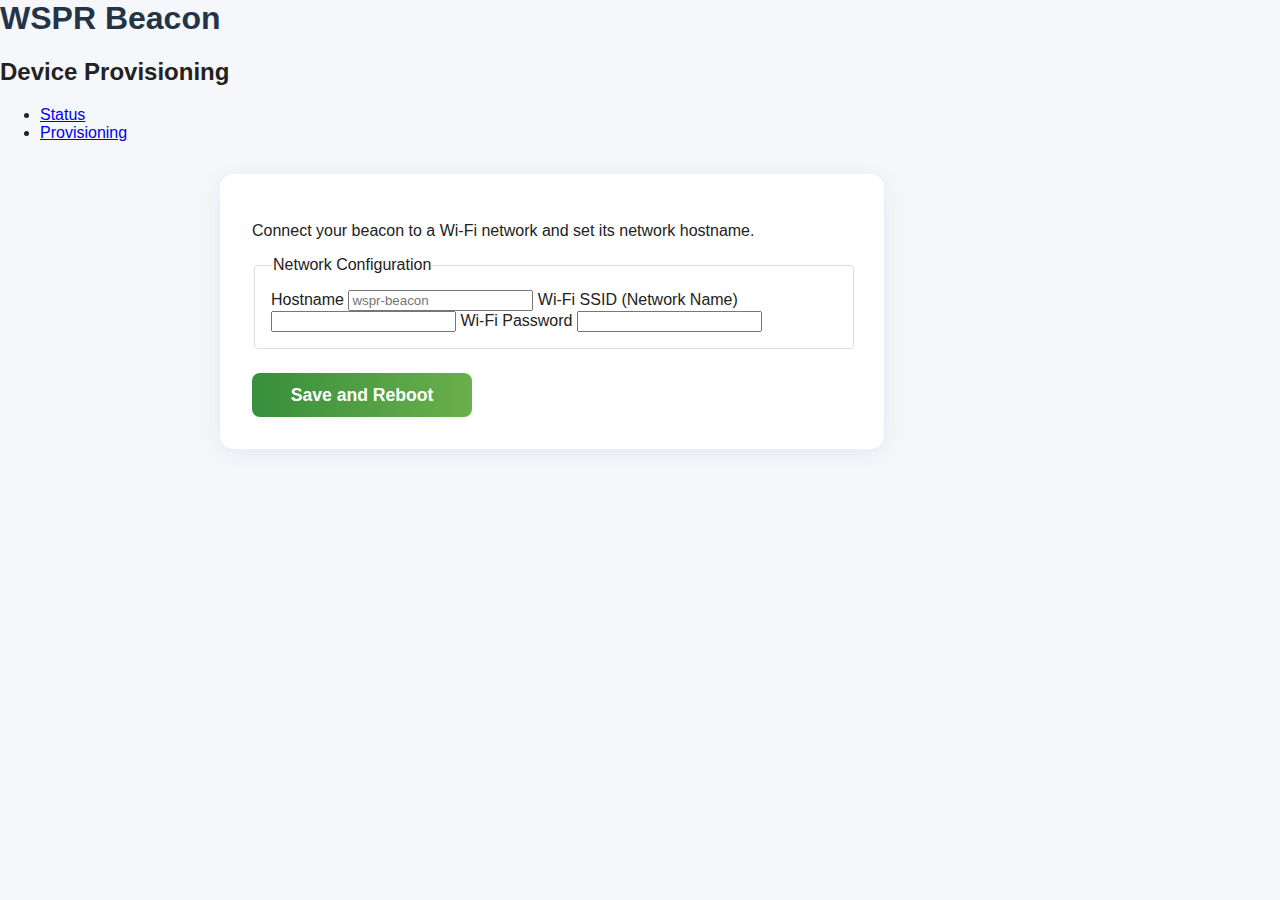
<file: web/provisioning.html>
<!DOCTYPE html>
<html lang="en">
<head>
    <meta charset="UTF-8">
    <meta name="viewport" content="width=device-width, initial-scale=1.0">
    <title>WSPR Beacon Provisioning</title>
    <link rel="stylesheet" href="style.css">
    <link rel="shortcut icon" href="favicon.ico" type="image/x-icon">
</head>
<body>
    <div class="container">
        <header>
            <h1>WSPR Beacon</h1>
            <h2>Device Provisioning</h2>
        </header>
        <div class="content-wrapper">
            <nav>
                <ul>
                    <!-- The full nav is now included -->
                    <li><a href="/index.html">Status</a></li>
                    <li><a href="/provisioning.html" class="active">Provisioning</a></li>
                </ul>
            </nav>
            <main>
                <p>Connect your beacon to a Wi-Fi network and set its network hostname.</p>
                <form id="settings-form">
                    <fieldset>
                        <legend>Network Configuration</legend>
                        <label for="hostname">Hostname</label>
                        <input type="text" id="hostname" name="hostname" placeholder="wspr-beacon" required>

                        <label for="ssid">Wi-Fi SSID (Network Name)</label>
                        <input type="text" id="ssid" name="ssid" required>
                        
                        <label for="password">Wi-Fi Password</label>
                        <input type="password" id="password" name="password">
                    </fieldset>
                    <button type="submit" id="submit-btn">Save and Reboot</button>
                </form>
                <div id="status-message"></div>
            </main>
        </div>
        <footer>
             <span id="footer-identity"></span>
             <span id="footer-network"></span>
        </footer>
    </div>
    <script src="script.js"></script>
</body>
</html>
</file>
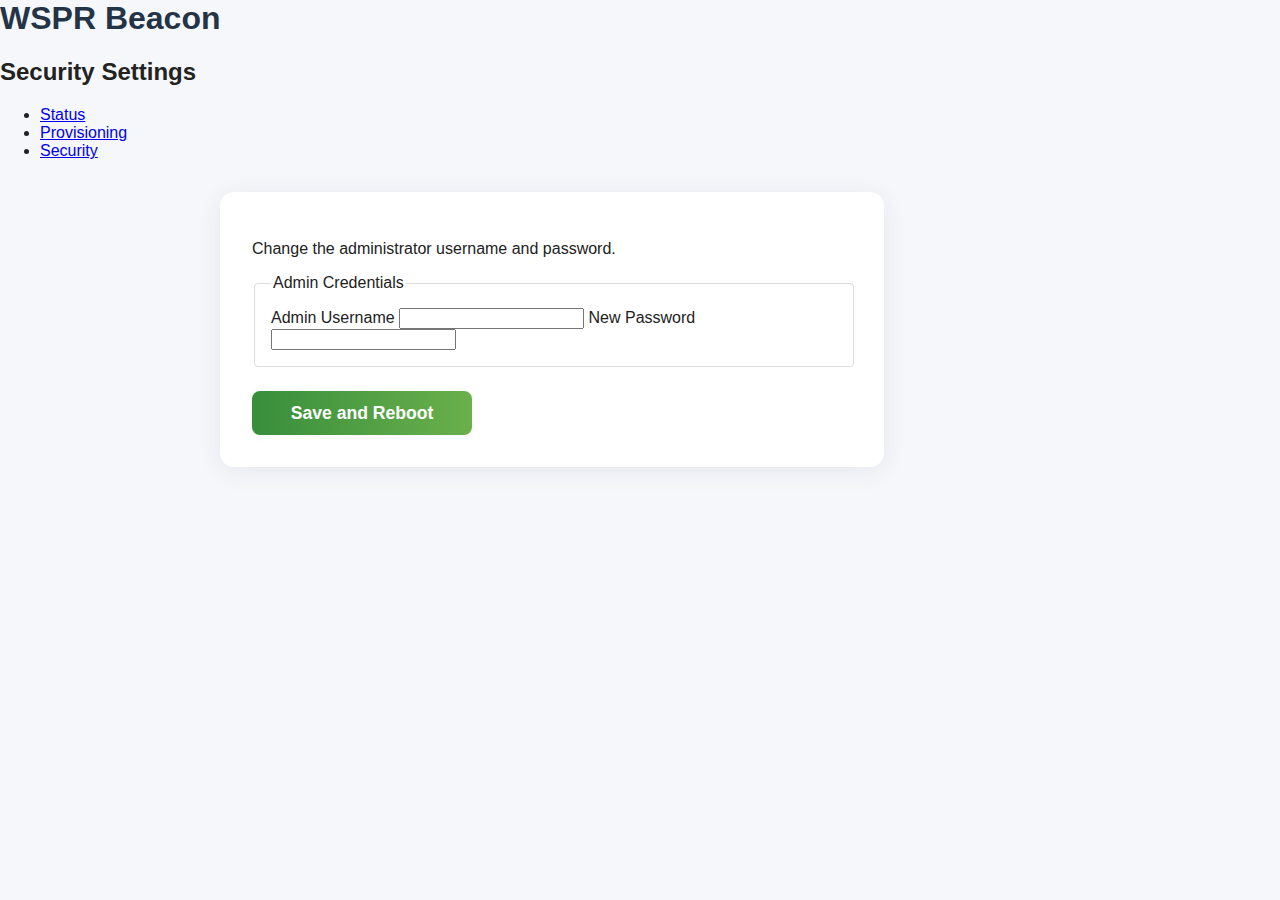
<file: web/security.html>
<!DOCTYPE html>
<html lang="en">
<head>
    <meta charset="UTF-8">
    <meta name="viewport" content="width=device-width, initial-scale=1.0">
    <title>WSPR Beacon Security</title>
    <link rel="stylesheet" href="style.css">
    <link rel="shortcut icon" href="favicon.ico" type="image/x-icon">
</head>
<body>
    <div class="container">
        <header>
            <h1>WSPR Beacon</h1>
            <h2>Security Settings</h2>
        </header>
        <div class="content-wrapper">
            <nav>
                <ul>
                    <li><a href="/index.html">Status</a></li>
                    <li><a href="/provisioning.html">Provisioning</a></li>
                    <li><a href="/security.html" class="active">Security</a></li>
                </ul>
            </nav>
            <main>
                <p>Change the administrator username and password.</p>
                <form id="settings-form">
                    <fieldset>
                        <legend>Admin Credentials</legend>
                        <label for="adminUser">Admin Username</label>
                        <input type="text" id="adminUser" name="adminUser" required>
                        <label for="adminPass">New Password</label>
                        <input type="password" id="adminPass" name="adminPass">
                    </fieldset>
                    <button type="submit" id="submit-btn">Save and Reboot</button>
                </form>
                <div id="status-message"></div>
            </main>
        </div>
        <footer>
             <span id="footer-identity"></span>
             <span id="footer-network"></span>
        </footer>
    </div>
    <script src="script.js"></script>
</body>
</html>
</file>
<file: web/style.css>
html, body {
  height: 100%;
  margin: 0;
  padding: 0;
}

body {
  font-family: 'Segoe UI', Arial, sans-serif;
  background: #f6f7fb;
  color: #222;
  min-height: 100vh;
  display: flex;
  flex-direction: column;
}

/* Persistent Header */
.persistent-header {
  background: #1976d2;
  color: white;
  padding: 12px 20px;
  display: flex;
  align-items: center;
  justify-content: space-between;
  font-size: 14px;
  font-weight: 500;
  position: relative;
  z-index: 300;
  box-shadow: 0 2px 4px rgba(0,0,0,0.1);
}

.header-left {
  display: flex;
  align-items: center;
  gap: 12px;
  flex: 1;
}

.header-center {
  display: flex;
  align-items: center;
  gap: 8px;
  flex: 1;
  justify-content: center;
}

.header-right {
  display: flex;
  align-items: center;
  flex: 1;
  justify-content: flex-end;
}

.header-callsign {
  font-weight: 600;
  font-size: 15px;
}

.header-locator {
  font-weight: 500;
  opacity: 0.9;
}

.header-power {
  font-weight: 500;
  opacity: 0.9;
}

.header-separator {
  opacity: 0.7;
  font-weight: normal;
}

.header-state {
  padding: 4px 8px;
  border-radius: 4px;
  background: rgba(255,255,255,0.2);
  font-weight: 500;
  text-transform: uppercase;
  font-size: 13px;
  letter-spacing: 0.5px;
}

.header-state.active {
  background: #4CAF50;
  color: white;
}

.header-state.transmitting {
  background: #d32f2f;
  color: white;
  animation: pulse-header 1s infinite;
}

.header-state.error {
  background: #f44336;
  color: white;
}

.header-state.config {
  background: #ff9800;
  color: white;
}

.header-frequency {
  font-weight: 600;
  margin-left: -4px;
}

.header-time {
  margin-left: auto;
  font-family: 'Courier New', monospace;
  font-weight: 600;
}

@keyframes pulse-header {
  0% { 
    background: #d32f2f;
    box-shadow: 0 0 0 rgba(211, 47, 47, 0.7);
  }
  50% { 
    background: #f44336;
    box-shadow: 0 0 8px rgba(244, 67, 54, 0.8);
  }
  100% { 
    background: #d32f2f;
    box-shadow: 0 0 0 rgba(211, 47, 47, 0.7);
  }
}

.layout-container {
  flex: 1 0 auto;
  display: flex;
  min-height: 0;
  min-width: 0;
  overflow: auto;
}

/* Left nav panel */
.nav-panel {
  width: 200px;
  min-width: 140px;
  background: #243447;
  display: flex;
  flex-direction: column;
  padding-top: 0;
  padding-bottom: 0;
  height: calc(100vh - 48px);
  position: fixed;
  top: 48px;
  left: 0;
  z-index: 200;
}

.nav-panel nav {
  display: flex;
  flex-direction: column;
  gap: 0.5em;
  margin-top: 2em;
  margin-left: 1em;
}

.nav-panel nav a {
  color: #dce3ea;
  text-decoration: none;
  padding: 0.6em 1em;
  border-radius: 6px;
  transition: background 0.2s, color 0.2s;
  font-size: 1.08em;
  margin-bottom: 0.2em;
  width: calc(100% - 2em);
}

.nav-panel nav a.active,
.nav-panel nav a:hover {
  background: #3b4a5a;
  color: #fff;
}

main {
  flex: 1 1 auto;
  max-width: 600px;
  margin: 2rem auto;
  margin-left: 220px;
  background: #fff;
  padding: 2rem;
  border-radius: 14px;
  box-shadow: 0 4px 24px 0 rgba(30, 50, 80, 0.08);
  min-width: 0;
  min-height: min-content;
  overflow: visible;
}

fieldset {
  border: 1px solid var(--border-color, #ddd);
  border-radius: 4px;
  padding: 1rem;
  margin-bottom: 1.5rem;
  box-sizing: border-box;
  width: 100%;
}

.collapsible-fieldset {
  transition: all 0.3s ease;
}

.collapsible-fieldset legend {
  cursor: pointer;
  display: flex;
  align-items: center;
  gap: 0.5em;
  user-select: none;
}

.collapse-icon {
  font-size: 0.8em;
  transition: transform 0.3s ease;
}

.collapsible-fieldset.collapsed .collapse-icon {
  transform: rotate(-90deg);
}

.fieldset-content {
  transition: all 0.3s ease;
  overflow: hidden;
}

.collapsible-fieldset.collapsed .fieldset-content {
  max-height: 0;
  padding-top: 0;
  padding-bottom: 0;
  margin: 0;
  opacity: 0;
}

.form-row input {
  box-sizing: border-box;
}

h1 {
  font-weight: 600;
  font-size: 2em;
  margin-top: 0;
  color: #243447;
}

.settings-zone {
  border: 2px solid #e5e9f0;
  border-radius: 10px;
  margin-bottom: 2em;
  padding: 1.25em 1.5em 1em 1.5em;
  background: #f3f7fb;
  box-shadow: 0 1px 3px 0 rgba(30,50,80,0.04);
}

.wifi-zone {
  background: hsl(201, 100%, 90%);
  legend {
    color: hsl(201, 100%, 32%);
    font-weight: 600;
    padding: 0 0.5em;
  }
}

.beacon-zone {
  background: hsl(123, 43%, 90%);

  legend {
    color: hsl(123, 43%, 39%);
    font-weight: 600;
    padding: 0 0.5em;
  }
}

.tx-zone {
  background: hsl(28, 100%, 90%);

  legend {
    color: hsl(28, 100%, 20%);
    font-weight: 600;
    padding: 0 0.5em;
  }
}

.form-row {
  display: flex;
  align-items: center;
  margin-bottom: 1.1em;
  gap: 1em;
}

.form-row label {
  min-width: 140px;
  font-weight: 500;
  color: #243447;
}

.form-row input[type="text"],
.form-row input[type="password"],
.form-row input[type="number"] {
  flex: 1;
  padding: 0.5em 0.7em;
  font-size: 1em;
  border: 1.5px solid #bcc7d1;
  border-radius: 6px;
  outline: none;
  background: #fff;
  transition: border 0.15s;
}

.form-row input:focus {
  border-color: #4092ff;
  background: #eaf3ff;
}

.form-row .power-units {
  margin-left: 0.4em;
  font-size: 1em;
  color: #607080;
  min-width: 2.2em;
}

.form-row .power-link {
  margin: 0 0.7em;
  font-size: 1.3em;
  color: #388e3c;
  user-select: none;
  opacity: 0.6;
}

.form-row.power-row input[type="number"] {
  width: 6em;
  min-width: 0;
  max-width: 7em;
}

.form-row.note-row {
  margin-top: -0.5em;
  margin-bottom: 0.25em;
}

.form-row.note-row small {
  color: #607080;
  font-size: 0.97em;
}

.form-actions {
  display: flex;
  align-items: center;
  gap: 1em;
  margin-top: 1em;
}

#submit-btn {
  background: linear-gradient(90deg, #388e3c 0%, #6ab04c 100%);
  color: #fff;
  font-weight: 600;
  border: none;
  border-radius: 8px;
  padding: 0.65em 2.2em;
  font-size: 1.1em;
  cursor: pointer;
  box-shadow: 0 1px 8px 0 rgba(56,142,60,0.05);
  transition: background 0.18s, box-shadow 0.18s;
}

#submit-btn:disabled {
  background: #cddfc9;
  color: #7e8c7a;
  cursor: not-allowed;
}

#status-message {
  font-size: 1.08em;
  padding-left: 0.8em;
  color: #388e3c;
}

/* Persistent Footer */
.persistent-footer {
  display: flex;
  justify-content: space-between;
  align-items: center;
  box-sizing: border-box;
  position: fixed;
  left: 0;
  bottom: 0;
  width: 100vw;
  background: #243447;
  color: #dce3ea;
  padding: 8px 20px;
  gap: 20px;
  border-top: 1px solid #374857;
  font-size: 13px;
  z-index: 100;
  box-shadow: 0 -2px 4px rgba(0,0,0,0.1);
}

.footer-item {
  display: flex;
  align-items: center;
  gap: 6px;
  min-width: 0;
  flex: 1;
}

.footer-label {
  font-weight: 500;
  opacity: 0.8;
  white-space: nowrap;
}

.footer-item span:last-child {
  font-weight: 600;
  color: #ffffff;
}

/* Ensure main content does not get hidden behind the fixed footer */
@media (min-width: 701px) {
  main {
    margin-bottom: 4em;
  }
}

@media (max-width: 700px) {
  main {
    margin-bottom: 5em;
  }
}

@media (max-width: 700px) {
  .layout-container {
    flex-direction: column;
  }
  .nav-panel {
    flex-direction: row;
    width: 100vw;
    min-width: 0;
    height: auto;
    background: #243447;
    padding: 0.5em 0.4em;
    box-sizing: border-box;
    position: fixed;
    top: 0;
    left: 0;
    z-index: 200;
  }
  .nav-panel nav {
    flex-direction: row;
    gap: 1em;
    margin: 0 auto;
    margin-left: 0;
  }
  .nav-panel nav a {
    font-size: 1em;
    padding: 0.5em 0.7em;
    width: unset;
    margin-bottom: 0;
  }
  main {
    max-width: 98vw;
    padding: 1em 0.4em;
    margin-bottom: 6em;
    margin-top: 4em;
    margin-left: auto;
    margin-right: auto;
  }
  .form-row label {
    min-width: 8em;
  }
  .settings-zone {
    padding: 0.8em 0.5em 0.5em 0.7em;
  }
  footer {
    font-size: 1em;
    padding: 0.8em 0.7em;
    gap: 1em;
  }
}

/* RSSI Signal Quality Colors */
.rssi-excellent {
  color: #4caf50; /* Green */
}

.rssi-good {
  color: #8bc34a; /* Light green */
}

.rssi-fair {
  color: #ff9800; /* Orange */
}

.rssi-poor {
  color: #f44336; /* Red */
}

/* Band Configuration Styles */
.band-zone {
  background: hsl(280, 40%, 92%);
}

.band-zone legend {
  color: hsl(280, 40%, 30%);
  font-weight: 600;
  padding: 0 0.5em;
}

.band-config-container {
  display: flex;
  flex-direction: column;
  gap: 1.5em;
}

.band-config-item {
  border: 1px solid #ddd;
  border-radius: 8px;
  padding: 1em;
  background: white;
}

.band-header {
  display: flex;
  justify-content: space-between;
  align-items: center;
  margin-bottom: 1em;
  flex-wrap: wrap;
  gap: 1em;
}

.band-enable {
  display: flex;
  align-items: center;
  gap: 0.5em;
  font-size: 1.1em;
}

.band-frequency {
  display: flex;
  align-items: center;
  gap: 0.5em;
}

.band-frequency input {
  width: 120px;
  padding: 0.4em;
  border: 1px solid #ccc;
  border-radius: 4px;
}

.band-schedule label {
  font-weight: 500;
  margin-bottom: 0.5em;
  display: block;
}

.schedule-hours {
  display: flex;
  flex-direction: column;
  gap: 0.8em;
}

.hour-group {
  display: grid;
  grid-template-columns: repeat(12, 1fr);
  gap: 0.3em;
}

.hour-box {
  display: flex;
  align-items: center;
  justify-content: center;
  padding: 0.5em 0.3em;
  border: 2px solid #e5e9f0;
  border-radius: 6px;
  font-size: 0.9em;
  font-weight: 500;
  cursor: pointer;
  background: white;
  transition: all 0.2s ease;
  min-height: 2.2em;
  box-sizing: border-box;
}

.hour-box:hover {
  border-color: #2196f3;
  background: #f3f9ff;
}

.hour-box.selected {
  background: #2196f3;
  border-color: #1976d2;
  color: white;
  font-weight: 600;
}

.hour-box.selected:hover {
  background: #1976d2;
  border-color: #1565c0;
}

/* Home Page Styles */
.status-zone {
  background: hsl(200, 50%, 92%);
}

.status-zone legend {
  color: hsl(200, 50%, 30%);
  font-weight: 600;
  padding: 0 0.5em;
}

.status-grid {
  display: grid;
  grid-template-columns: repeat(auto-fit, minmax(200px, 1fr));
  gap: 1em;
}

.status-item {
  display: flex;
  flex-direction: column;
  padding: 0.5em;
}

.status-item.inline {
  flex-direction: row;
  align-items: center;
  justify-content: space-between;
}

.status-item.time-item {
  text-align: right;
}

.status-item label {
  font-weight: 500;
  color: #666;
  margin-bottom: 0.3em;
}

.status-item.inline label {
  margin-bottom: 0;
  margin-right: 1em;
}

.status-item span {
  font-size: 1.1em;
  font-weight: 600;
}

.clock-time {
  font-family: 'Courier New', 'Monaco', 'Menlo', monospace !important;
  letter-spacing: 0.5px;
}

.stats-zone {
  background: hsl(120, 30%, 92%);
}

.stats-zone legend {
  color: hsl(120, 30%, 30%);
  font-weight: 600;
  padding: 0 0.5em;
}

.stats-summary {
  margin-bottom: 1.5em;
}

.stat-totals {
  display: flex;
  gap: 2em;
  align-items: center;
}

.stat-totals h3 {
  margin: 0;
  margin-right: 1.5em;
}

.stat-value {
  font-size: 1.2em;
  font-weight: 600;
}

.band-stats-grid {
  display: grid;
  grid-template-columns: repeat(2, 1fr);
  gap: 1em;
}

.band-stat {
  text-align: left;
  padding: 0.8em;
  border: 1px solid #ddd;
  border-radius: 6px;
  background: white;
}

.band-header {
  display: flex;
  justify-content: space-between;
  align-items: center;
  margin-bottom: 0.5em;
}

.band-name {
  font-weight: 600;
  color: #333;
  font-size: 1.1em;
}

.band-numbers {
  display: flex;
  gap: 1em;
}

.band-numbers div {
  font-size: 0.9em;
  color: #666;
}

.band-hours {
  margin-top: 0.5em;
  font-size: 0.75em;
  color: #888;
}

.hour-indicators {
  display: flex;
  flex-direction: column;
  gap: 2px;
  margin-top: 0.3em;
}

.hour-row {
  display: flex;
  gap: 1px;
}

.hour-indicator {
  width: 16px;
  height: 12px;
  background: #f0f0f0;
  border-radius: 2px;
  display: flex;
  align-items: center;
  justify-content: center;
  font-size: 8px;
  color: #999;
}

.hour-indicator.active {
  background: #4CAF50;
  color: white;
}

.schedule-zone {
  background: hsl(45, 60%, 92%);
}

.schedule-zone legend {
  color: hsl(45, 60%, 30%);
  font-weight: 600;
  padding: 0 0.5em;
}

.schedule-timeline {
  display: flex;
  flex-direction: column;
  gap: 0.3em;
}

.hour-labels {
  display: grid;
  grid-template-columns: 80px repeat(24, 1fr);
  gap: 1px;
  margin-bottom: 0.5em;
}

.hour-label {
  text-align: center;
  font-size: 0.8em;
  padding: 0.2em;
  background: #f0f0f0;
}

.schedule-band-row {
  display: grid;
  grid-template-columns: 80px repeat(24, 1fr);
  gap: 1px;
  align-items: center;
}

.schedule-band-label {
  text-align: right;
  padding-right: 0.5em;
  font-weight: 500;
}

.schedule-bar {
  display: contents;
}

.schedule-hour {
  height: 20px;
  background: #f5f5f5;
  border-radius: 2px;
}

.schedule-hour.active {
  background: #4CAF50;
}

/* Transmission indicator styles */
.transmission-indicator {
  background: #d32f2f;
  color: white;
  text-align: center;
  padding: 8px;
  margin-top: 10px;
  border-radius: 6px;
  font-weight: bold;
  font-size: 1.1em;
  letter-spacing: 1px;
  animation: pulse-red 1s infinite;
}

.transmission-indicator.hidden {
  display: none;
}

/* Transmitting state styling */
.status-zone.transmitting {
  border: 3px solid #d32f2f !important;
  box-shadow: 0 0 10px rgba(211, 47, 47, 0.3);
}

.status-zone.transmitting .fieldset-content {
  background: linear-gradient(135deg, #ffffff 0%, #ffebee 100%);
}

/* Pulse animation for transmission indicator */
@keyframes pulse-red {
  0% { 
    background-color: #d32f2f;
    box-shadow: 0 0 5px rgba(211, 47, 47, 0.7);
  }
  50% { 
    background-color: #f44336;
    box-shadow: 0 0 15px rgba(244, 67, 54, 0.9);
  }
  100% { 
    background-color: #d32f2f;
    box-shadow: 0 0 5px rgba(211, 47, 47, 0.7);
  }
}

/* Live update indicators */
.status-item.updating {
  background: rgba(76, 175, 80, 0.1);
  transition: background 0.3s ease;
}

.status-item span.changed {
  color: #4CAF50;
  font-weight: bold;
  transition: color 0.5s ease, font-weight 0.5s ease;
}

@media (max-width: 700px) {
  .band-header {
    flex-direction: column;
    align-items: flex-start;
  }
  
  .schedule-hours {
    grid-template-columns: repeat(6, 1fr);
  }
  
  .hour-labels {
    grid-template-columns: 60px repeat(24, 1fr);
  }
  
  .schedule-band-row {
    grid-template-columns: 60px repeat(24, 1fr);
  }
  
  .schedule-band-label {
    font-size: 0.9em;
  }
  
  /* Responsive header for mobile */
  .persistent-header {
    padding: 8px 12px;
    font-size: 11px;
    flex-direction: column;
    gap: 4px;
  }
  
  .header-left, .header-center, .header-right {
    flex: none;
    justify-content: center;
  }
  
  .header-left {
    gap: 8px;
    flex-wrap: wrap;
  }
  
  .header-callsign {
    font-size: 12px;
  }
  
  .header-state {
    font-size: 11px;
    padding: 3px 6px;
  }
  
  .header-time {
    font-size: 11px;
  }
  
  .header-frequency {
    font-size: 10px;
  }
  
  .header-locator {
    font-size: 10px;
  }
  
  .header-power {
    font-size: 10px;
  }
  
  /* Responsive footer for mobile */
  .persistent-footer {
    padding: 6px 12px;
    font-size: 10px;
    flex-wrap: wrap;
    gap: 8px;
  }
  
  .footer-item {
    gap: 4px;
    flex: none;
    min-width: 45%;
  }
}
</file>
